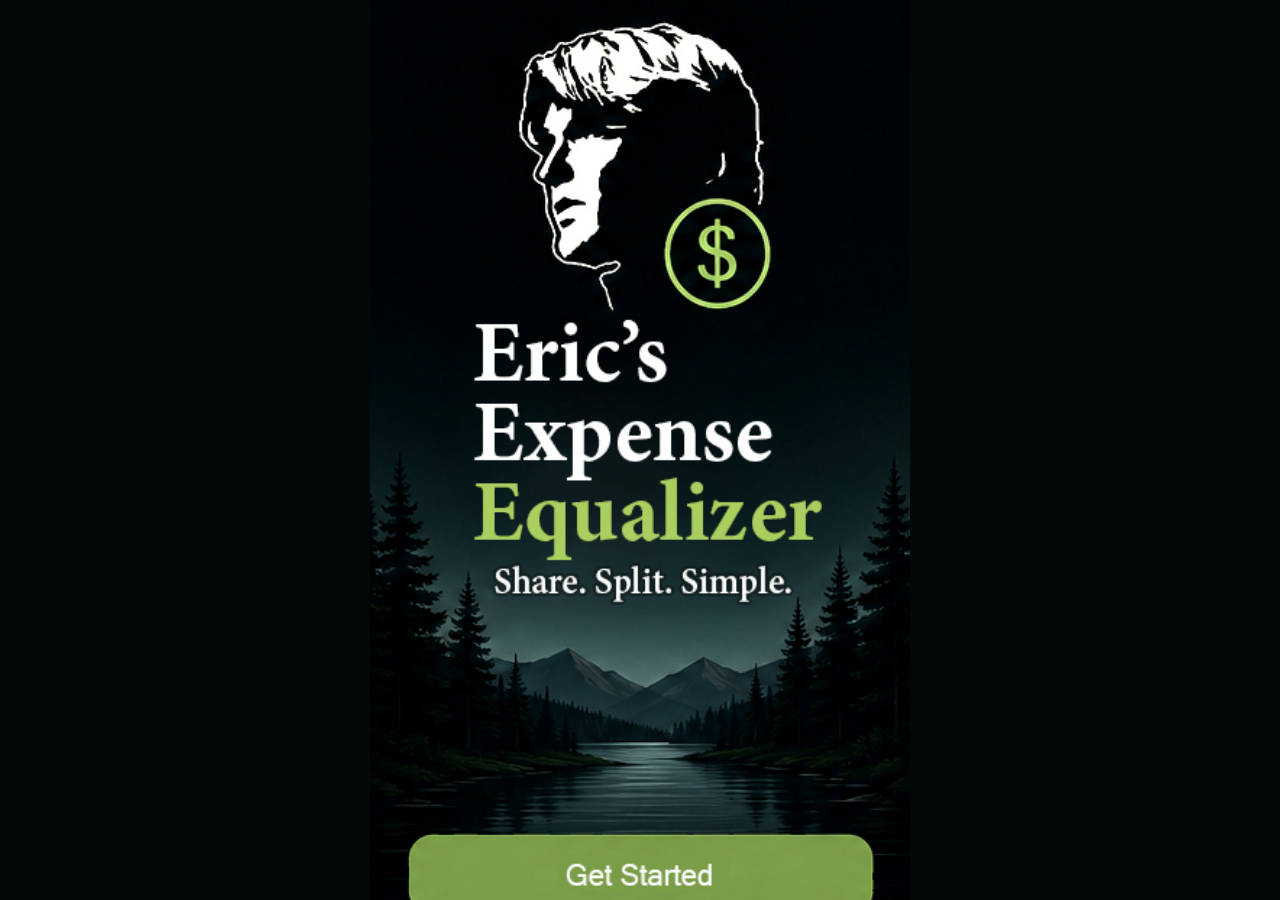
<file: index.html>
<!doctype html>
<html lang="en">
<head>
  <meta charset="utf-8">
  <meta name="viewport" content="width=device-width,initial-scale=1,viewport-fit=cover">
  <meta name="theme-color" content="#020806">
  <meta name="apple-mobile-web-app-capable" content="yes">
  <meta name="apple-mobile-web-app-status-bar-style" content="black-translucent">
  <meta name="apple-mobile-web-app-title" content="Expense Equalizer">
  <meta name="description" content="Eric's Expense Equalizer — Share. Split. Simple.">
  <link rel="manifest" href="./manifest.webmanifest?v=24">
  <link rel="apple-touch-icon" href="./apple-touch-icon.png?v=24">
  <link rel="icon" href="./favicon.png?v=24">
  <title>Eric's Expense Equalizer</title>
  <style>
    html,body{margin:0;width:100%;height:100%;background:#020806;overflow:hidden}
    *{box-sizing:border-box}
    .start-link{
      position:fixed;inset:0;display:block;background:#020806;
      text-decoration:none;-webkit-tap-highlight-color:transparent;touch-action:manipulation;
    }
    .start-picture{position:absolute;inset:0;display:block;width:100%;height:100%}
    .start-image{
      position:absolute;inset:0;width:100%;height:100%;display:block;
      object-fit:cover;object-position:center center;background:#020806;
      user-select:none;-webkit-user-drag:none;
    }
    @media (min-width:651px){
      .start-link{background:#020806}
      .start-picture{left:50%;transform:translateX(-50%);width:min(100vw,540px);right:auto}
    }
  </style>
</head>
<body>
  <a class="start-link" href="./app.html?v=24" aria-label="Get Started with Eric's Expense Equalizer">
    <picture class="start-picture">
      <source srcset="./splash-art-hidpi.png?v=24" media="(min-resolution:1.5dppx)">
      <img class="start-image" src="./splash-art-original.jpg?v=24"
           alt="Eric's Expense Equalizer. Share. Split. Simple. Get Started." draggable="false">
    </picture>
  </a>
</body>
</html>
</file>
